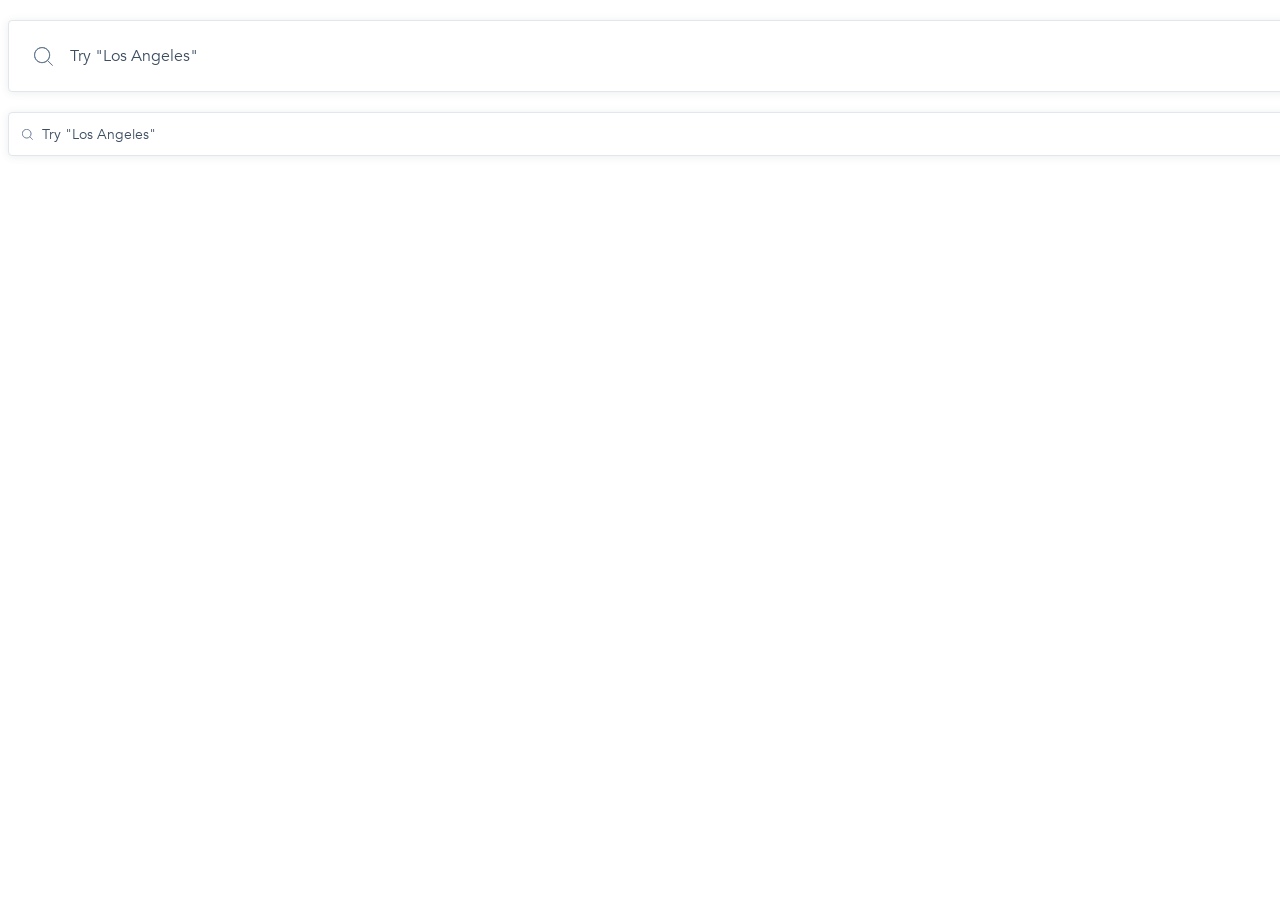
<file: index.html>
<!doctype html><html lang="en"><head><meta charset="utf-8"><meta name="viewport" content="width=device-width, initial-scale=1.0"><title>Search bars</title><link rel="stylesheet" href="index.b49eefc6.css"></head><body> <main> <form class="search search--big" data-qa="big"> <div class="search__icon search__icon--big" aria-hidden="true"></div> <input class="search__input search__input--big" type="text" data-qa="keypress" placeholder="Try &#34;Los Angeles&#34;" aria-label="Big search"> </form> <form class="search search--small" data-qa="small"> <div class="search__icon search__icon--small" aria-hidden="true"></div> <input class="search__input search__input--small" type="text" placeholder="Try &#34;Los Angeles&#34;" aria-label="Small search"> </form> </main> </body></html>
</file>
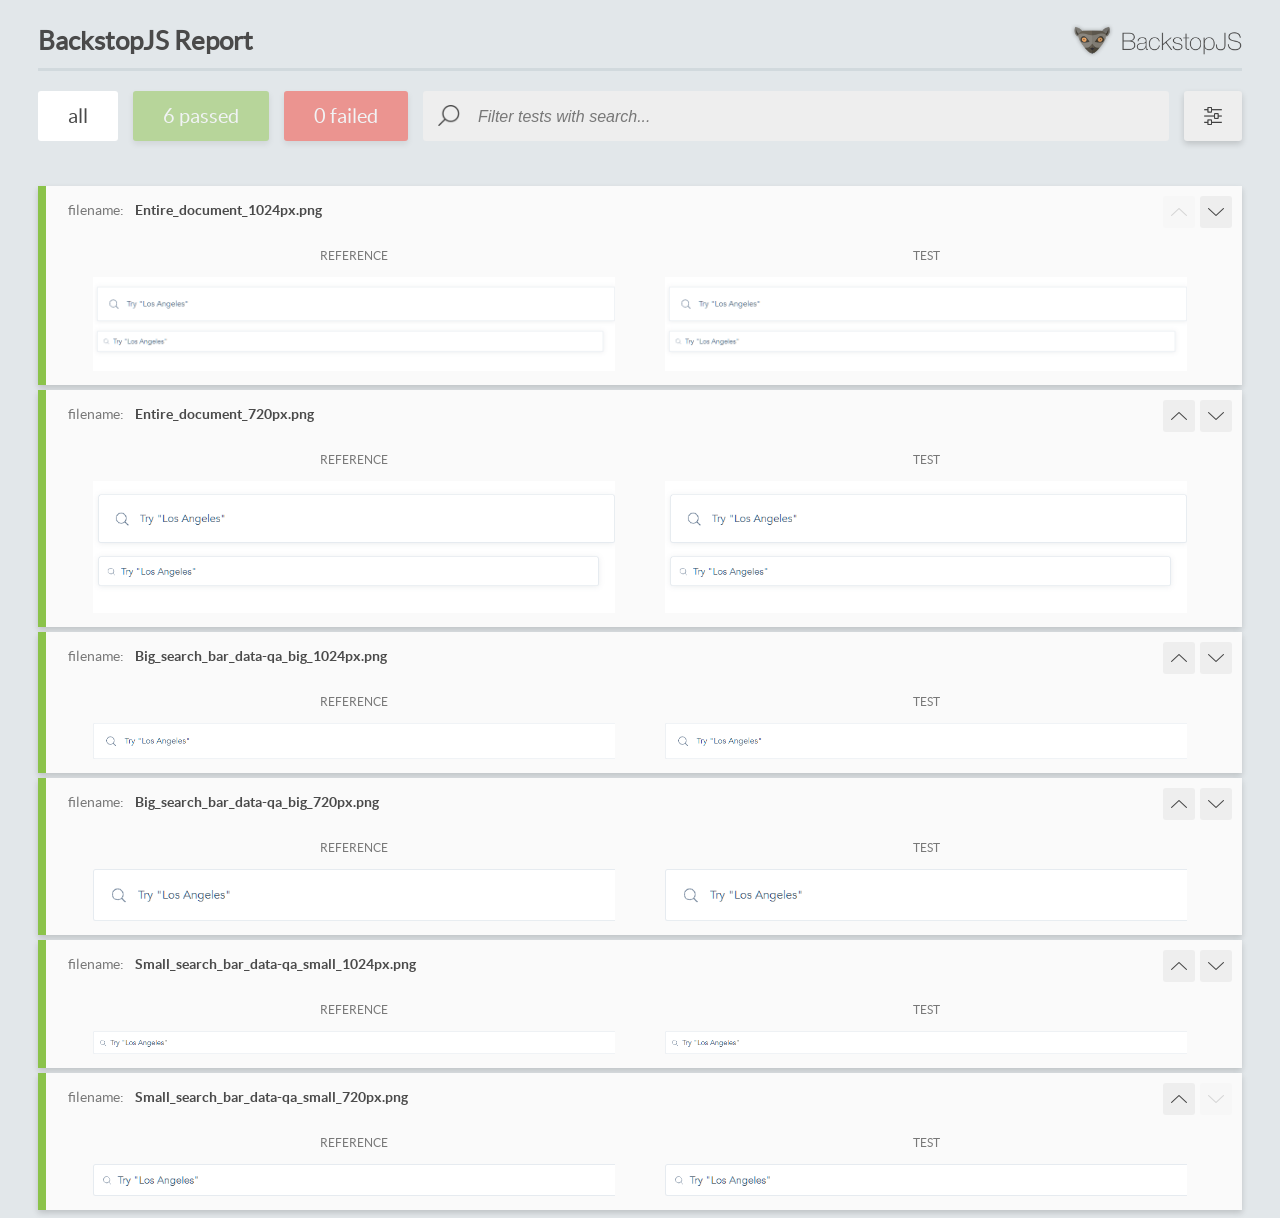
<file: report/html_report/index.html>
<!DOCTYPE html>
<html>
  <head>
    <meta charset="utf-8">
    <!-- Disable Cache -->
    <meta http-equiv="Cache-Control" content="no-cache, no-store, must-revalidate">
    <meta http-equiv="Pragma" content="no-cache">
    <meta http-equiv="Expires" content="0">

    <title>BackstopJS Report</title>

    <style>
      @font-face {
          font-family: 'latoregular';
          src: url('./assets/fonts/lato-regular-webfont.woff2') format('woff2'),
              url('./assets/fonts/lato-regular-webfont.woff') format('woff');
          font-weight: 400;
          font-style: normal;
      }
      @font-face {
          font-family: 'latobold';
          src: url('./assets/fonts/lato-bold-webfont.woff2') format('woff2'),
              url('./assets/fonts/lato-bold-webfont.woff') format('woff');
          font-weight: 700;
          font-style: normal;
      }

      .ReactModal__Body--open {
          overflow: hidden;
      }
      .ReactModal__Body--open .header {
        display: none;
      }

    </style>
  </head>
  <body style="background-color: #E2E7EA">
    <div id="root">

    </div>
    <script>
      function report (report) { // eslint-disable-line no-unused-vars
        window.tests = report;
      }
    </script>
    <script src="config.js"></script>
    <script src="index_bundle.js"></script>
  </body>
</html>
</file>
<file: index.b49eefc6.css>
@font-face{font-family:Avenir;src:url(Avenir-Book.657c3568.ttf)format("truetype");font-weight:300;font-style:normal}@font-face{font-family:Avenir;src:url(Avenir-Heavy.01d9ab74.ttf)format("truetype");font-weight:800;font-style:normal}html,body{box-sizing:border-box}html{width:100%}body{color:#3d4e61;background:#fff;width:100%;margin:0;font-family:Avenir,sans-serif;font-weight:300}main{width:100%;padding:0 8px 40px}.search{background-color:#fff;border:1px solid #e1e7ed;border-radius:4px;align-items:center;width:100%;min-width:0;height:70px;margin:0;padding:0 25px;transition:box-shadow .2s,border-color .2s;display:flex;box-shadow:0 1px 8px #3d4e611a}.search--big{height:70px;margin-top:20px}.search--small{height:42px;margin-top:20px;padding:0 13px}.search__icon{background-image:url(Search.ccd3c07b.svg);background-position:50%;background-repeat:no-repeat;background-size:contain;flex-shrink:0}.search__icon--big{width:19px;height:19px}.search__icon--small{width:11px;height:11px}.search__input{color:#3d4e61;background:0 0;border:none;outline:none;flex:1;min-width:0;padding:0;font-family:Avenir,sans-serif;font-weight:300}.search__input--big{margin-left:17px;font-size:16px;line-height:22px}.search__input--small{margin-left:9px;font-size:14px;line-height:19px}.search__input::placeholder{color:#3d4e61;opacity:1}.search:hover,.search:focus-within{box-shadow:0 3px 8px #3d4e6133}.search:focus-within .search__input{font-weight:800}@media (width<=600px){.search--big{padding:0 16px}.search--small{padding:0 13px}.search__input--big{margin-left:12px}.search__input--small{margin-left:9px}}
/*# sourceMappingURL=index.b49eefc6.css.map */
</file>
